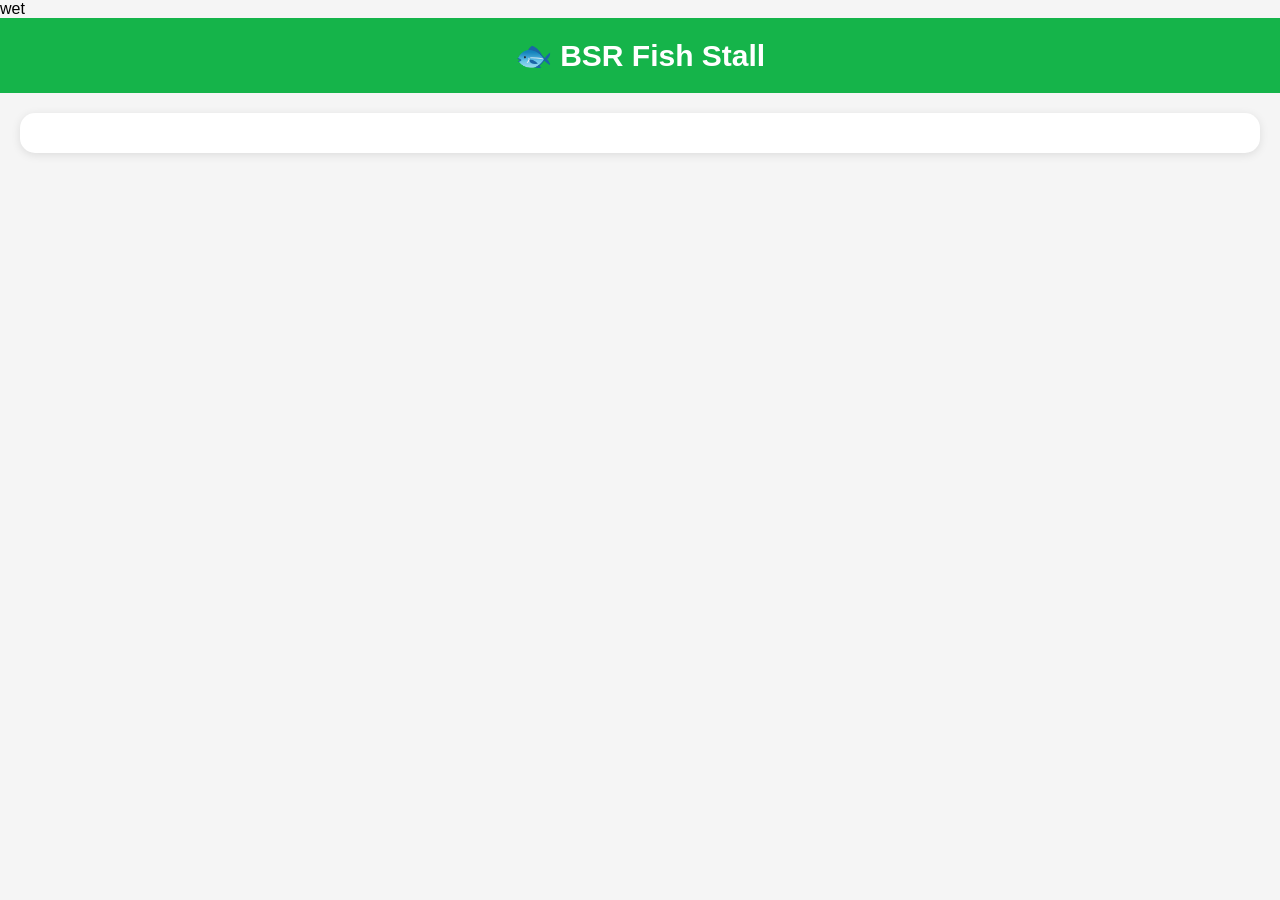
<file: Index.html>
<!DOCTYPE html>
<html lang="en">
<head>
<meta charset="UTF-8">wet
<meta name="viewport" content="width=device-width, initial-scale=1.0">
<title>BSR Fish Stall</title>

<style>
*{
margin:0;
padding:0;
box-sizing:border-box;
font-family:Arial,sans-serif;
}

body{
background:#f5f5f5;
}

header{
background:#15b44a;
color:#fff;
padding:20px;
text-align:center;
font-size:30px;
font-weight:bold;
}

.container{
padding:20px;
}

.card{
background:#fff;
padding:20px;
margin-bottom:20px;
border-radius:15px;
box-shadow:0 2px 10px rgba(0,0,0,.1);
}

.card img{
width:100%;
border-radius:12px;
}

.card h2{
margin-top:15px;
font-size:24px;
}

.price{
font-size:22px;
font-weight:bold;
color:#15b44a;
margin-top:10px;
}

button{
width:100%;
padding:15px;
border:none;
background:#15b44a;
color:white;
font-size:20px;
border-radius:10px;
margin-top:15px;
cursor:pointer;
}
</style>

</head>

<body>

<header>
🐟 BSR Fish Stall
</header>

<div class="container">

<div class="card">
<img src="https
</file>
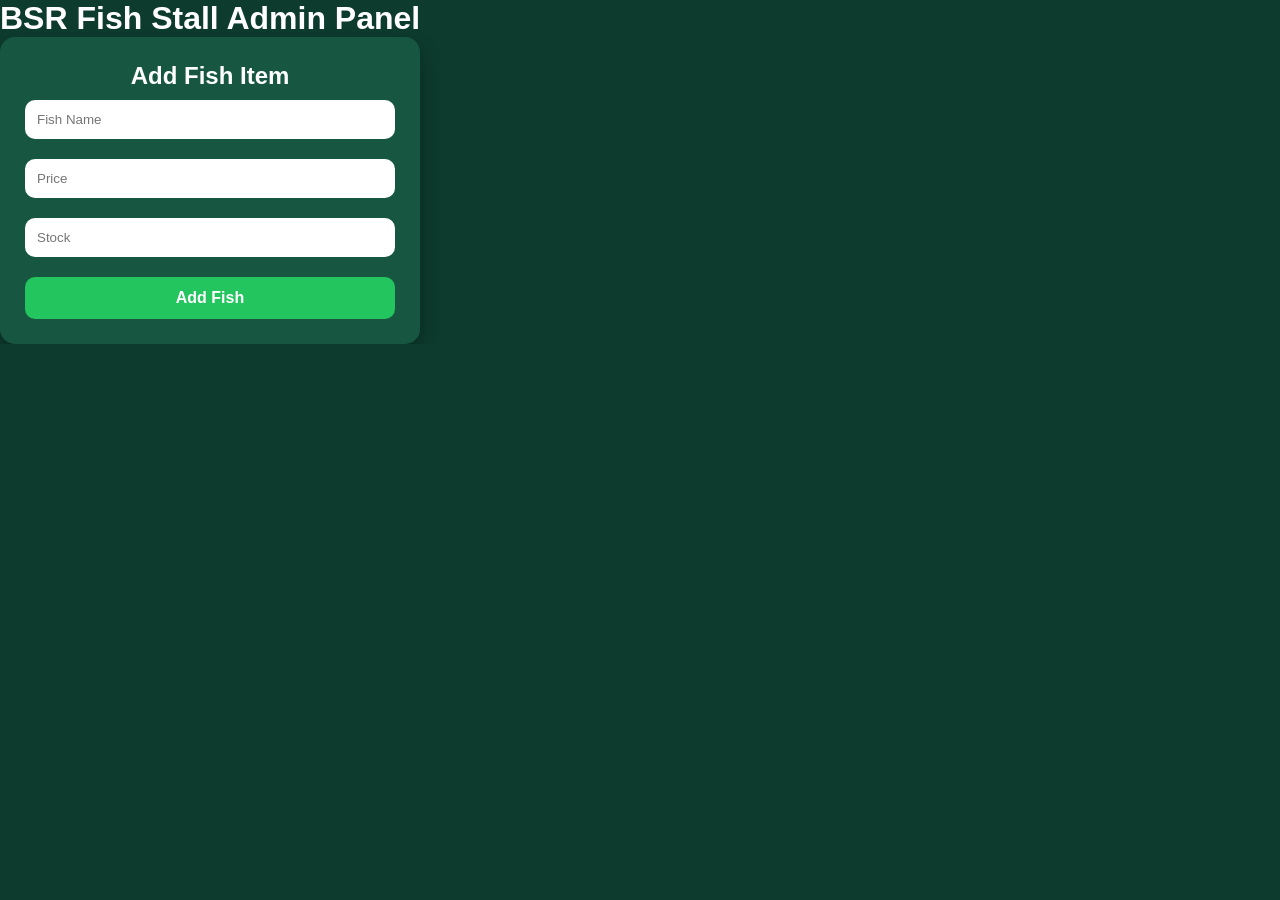
<file: Admin.html>
<!DOCTYPE html>
<html lang="en">
<head>
  <meta charset="UTF-8">
  <meta name="viewport" content="width=device-width, initial-scale=1.0">
  <title>BSR Fish Stall - Admin Panel</title>
  <link rel="stylesheet" href="style.css">
</head>
<body>

<h1>BSR Fish Stall Admin Panel</h1>

<div id="admin-panel">

  <h2>Add Fish Item</h2>

  <input type="text" id="fishName" placeholder="Fish Name">
  <input type="number" id="fishPrice" placeholder="Price">
  <input type="number" id="fishStock" placeholder="Stock">

  <button id="addFish">Add Fish</button>

</div>

<script src="script.js"></script>

</body>
</html>
</file>
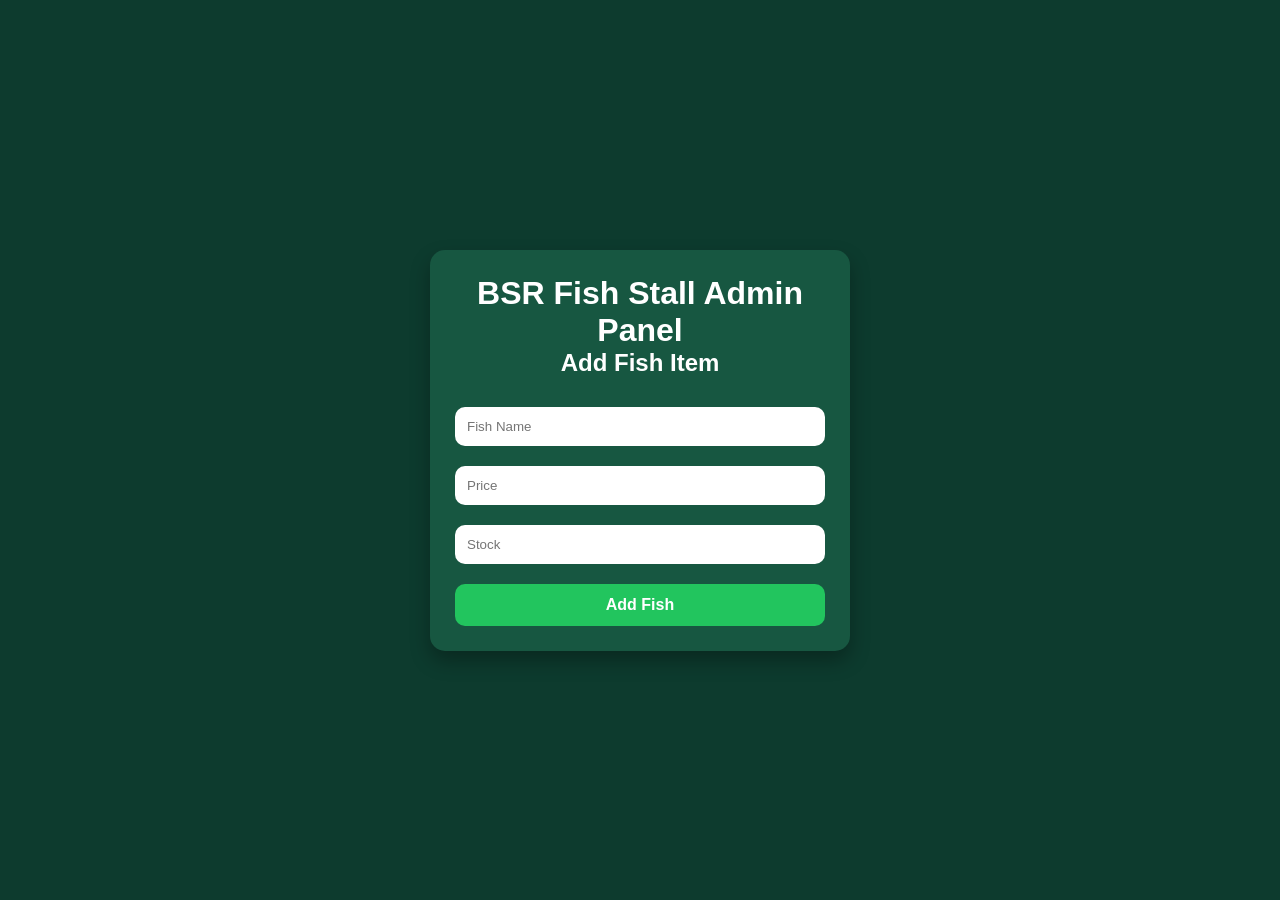
<file: admin.html>
<!DOCTYPE html>
<html lang="en">
<head>
  <meta charset="UTF-8">
  <meta name="viewport" content="width=device-width, initial-scale=1.0">
  <title>BSR Fish Stall - admin panel</title>
  <link rel="stylesheet" href="style.css">
</head>
<body>

<div class="admin-container">

    <div id="admin-panel" class="login-box">

        <h1>BSR Fish Stall Admin Panel</h1>

        <h2>Add Fish Item</h2>

        <input type="text" id="fishName" placeholder="Fish Name">
        <input type="number" id="fishPrice" placeholder="Price">
        <input type="number" id="fishStock" placeholder="Stock">

        <button id="addFish">Add Fish</button>

    </div>

</div>

<script src="script.js"></script>

</body>
</file>
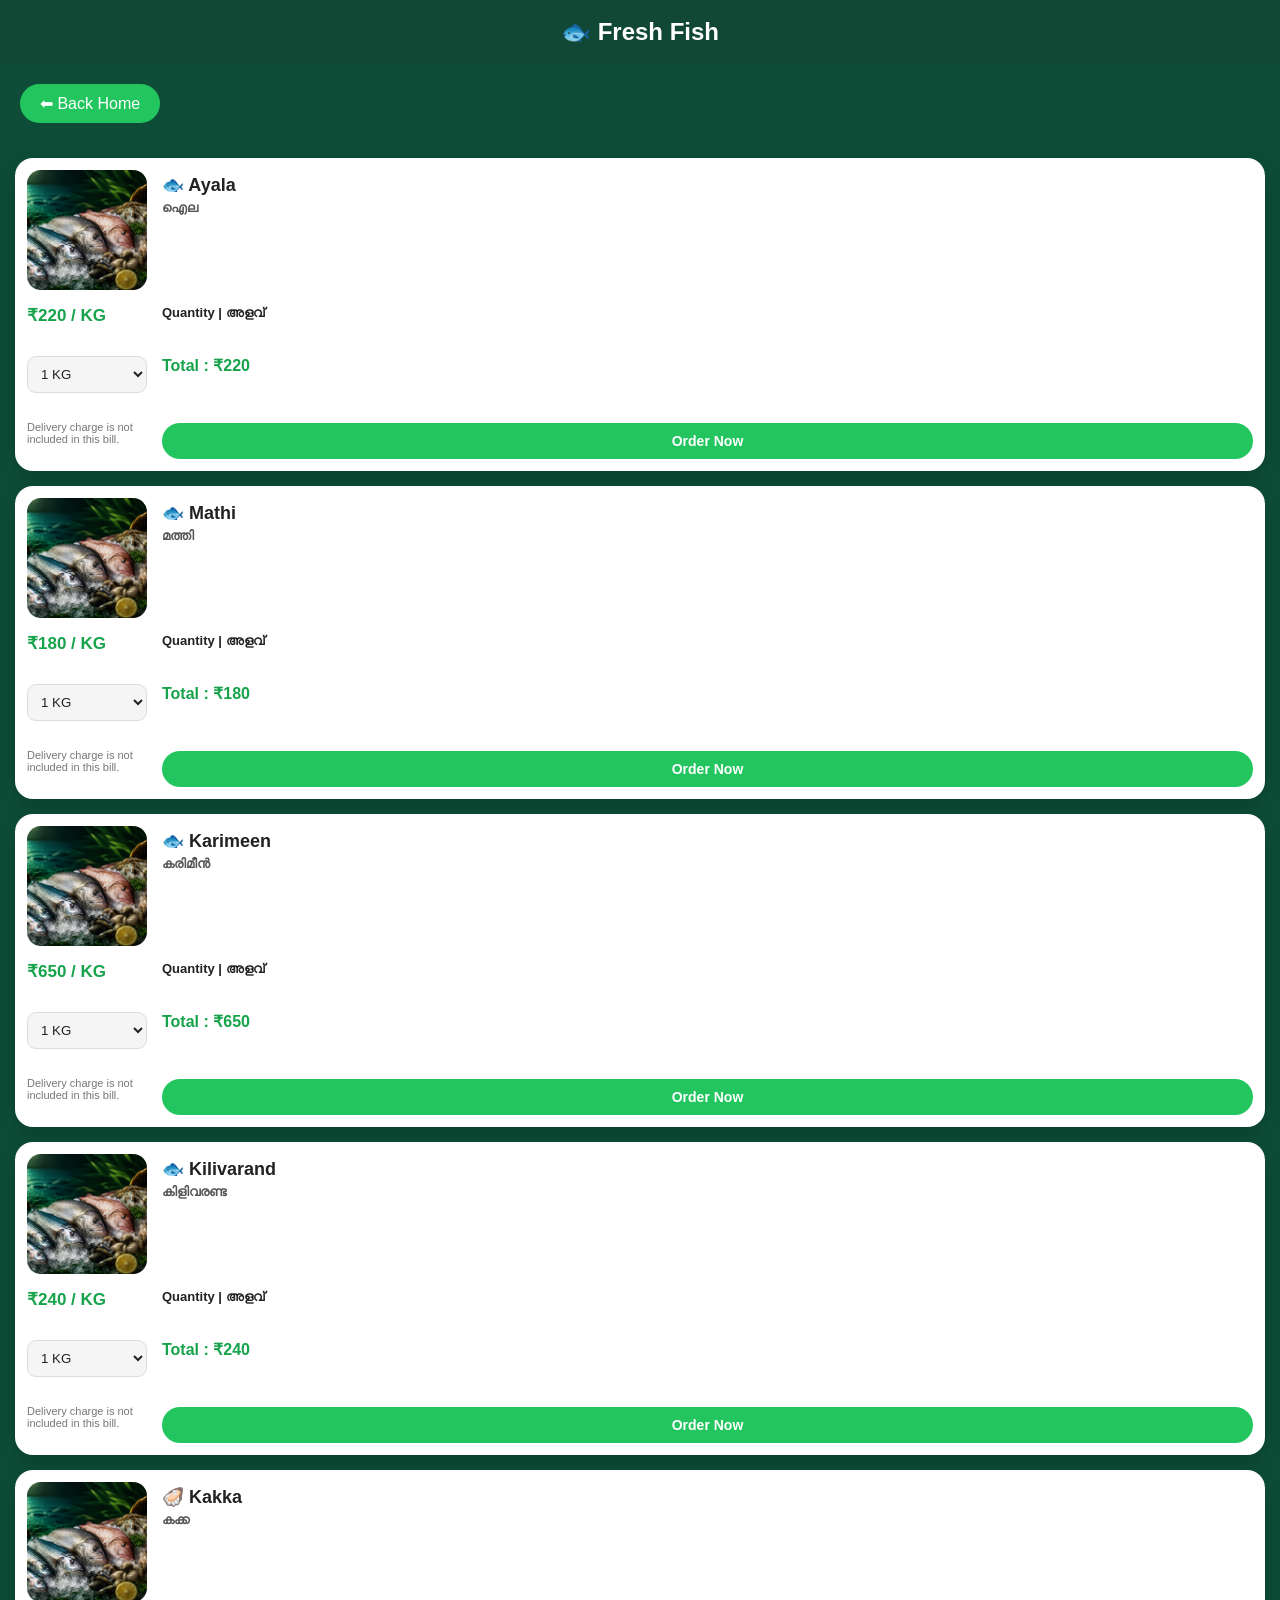
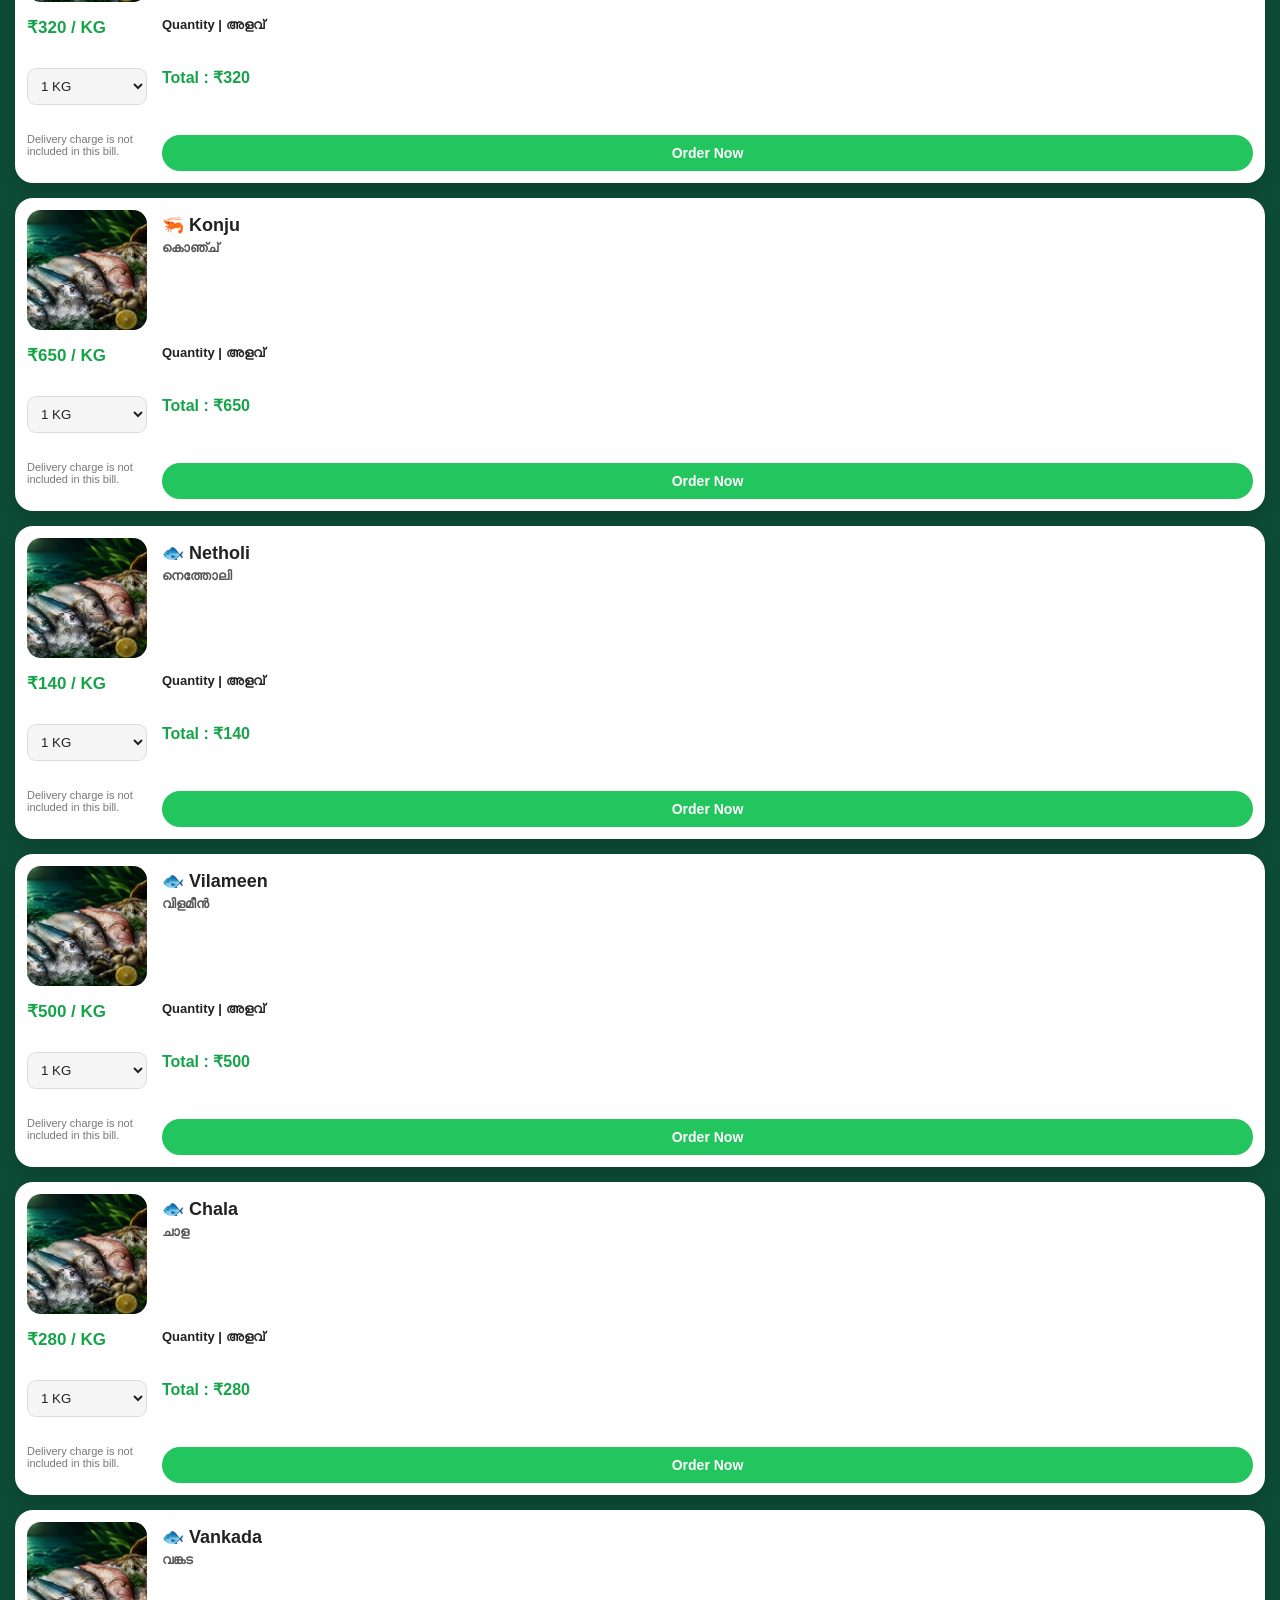
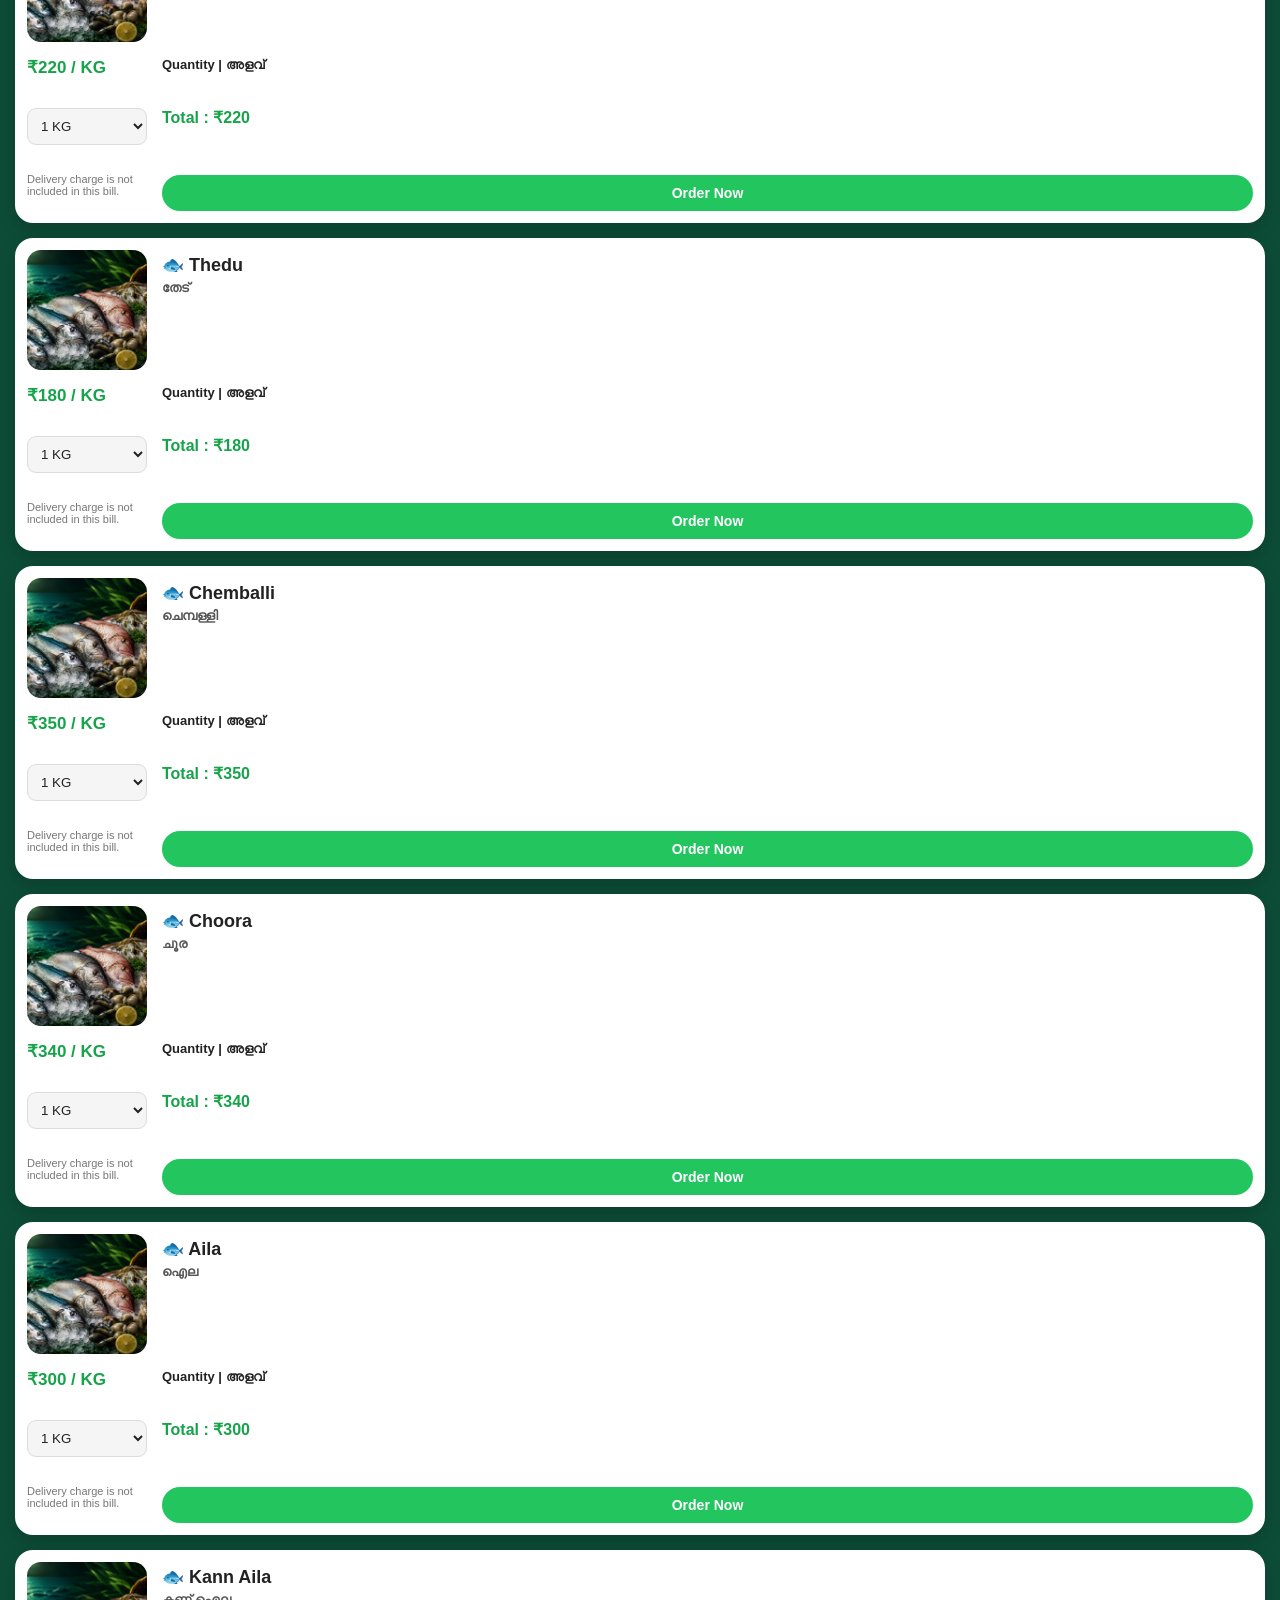
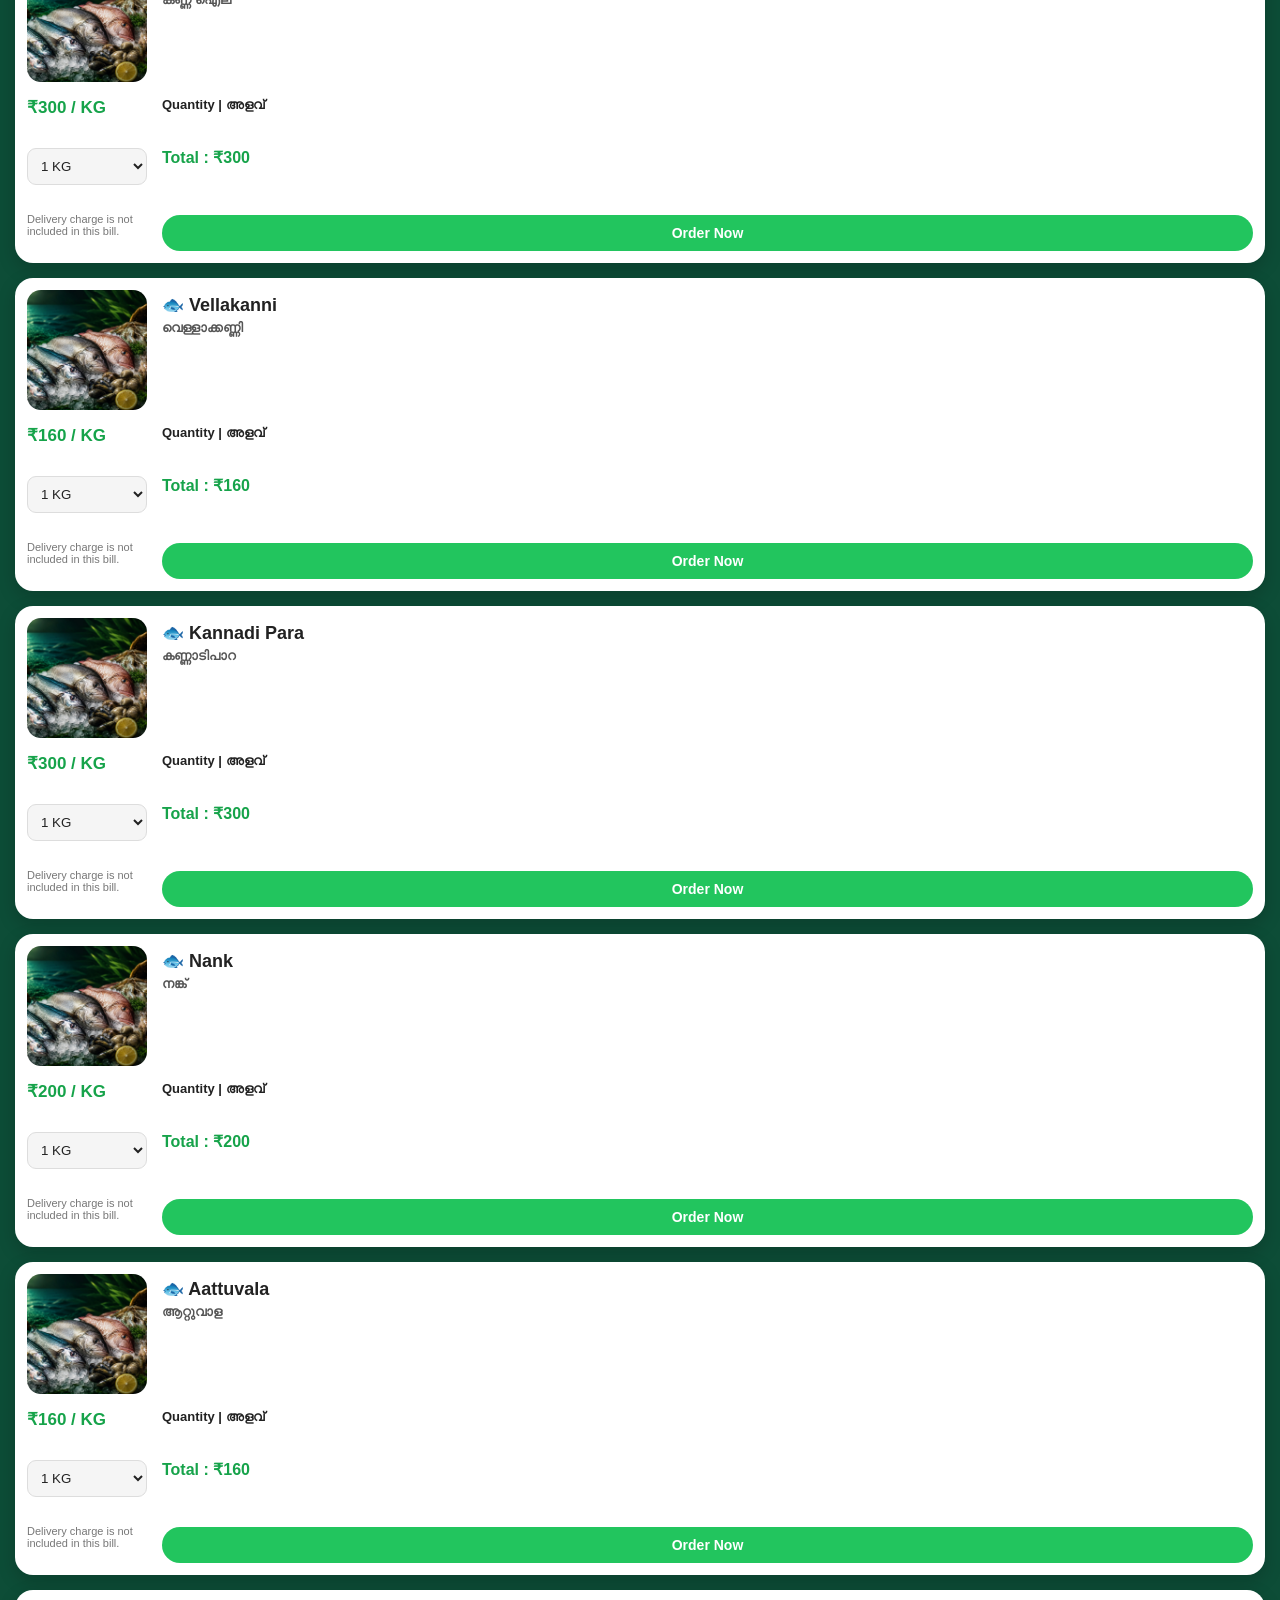
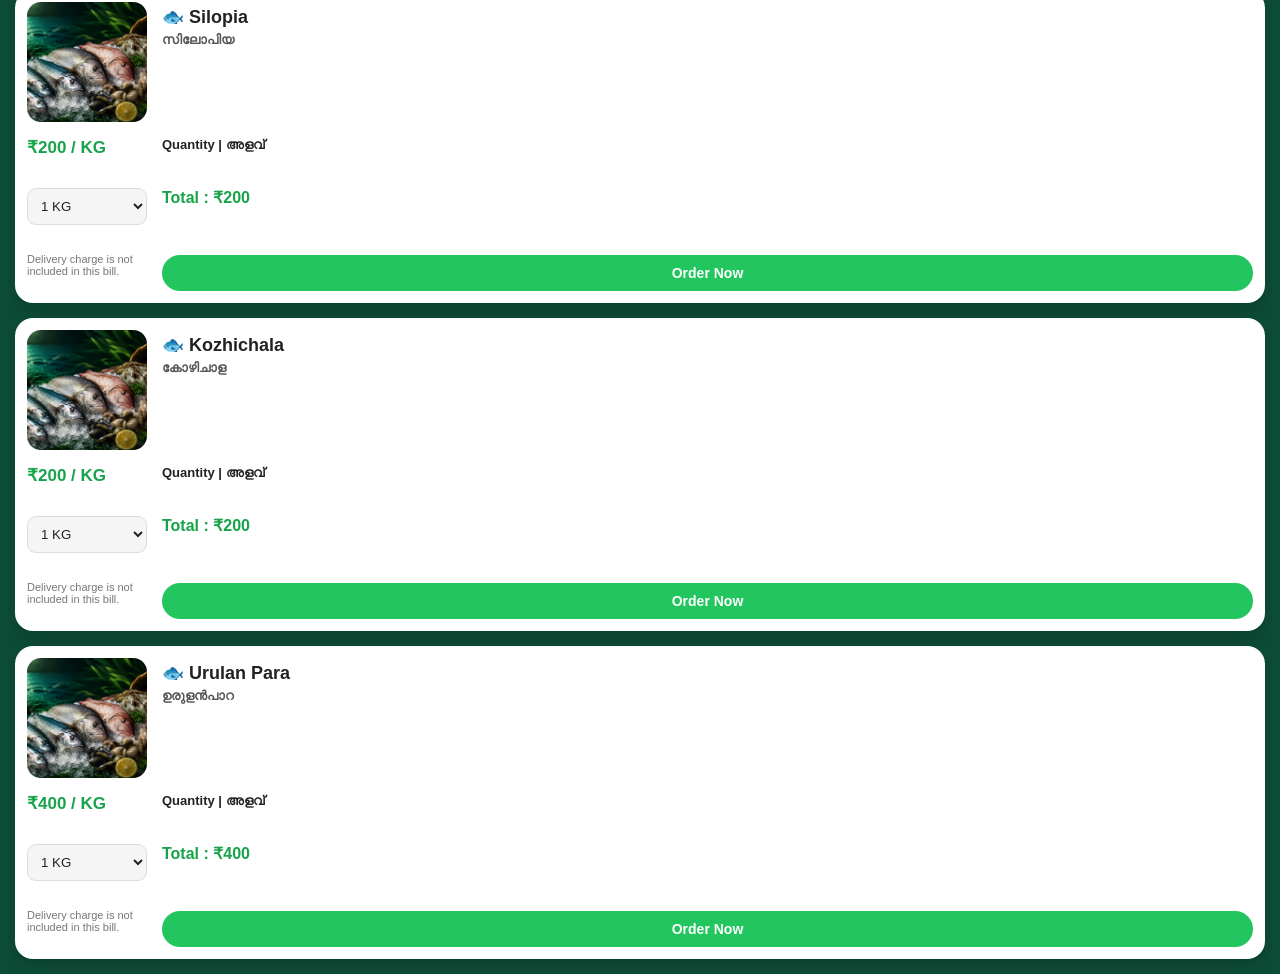
<file: fish.html>
<!DOCTYPE html>
<html lang="en">
<head>
<meta charset="UTF-8">
<meta name="viewport" content="width=device-width, initial-scale=1.0">
<title>Fresh Fish | BSR SUPER SHOPPE</title>

<style>
body{
    margin:0;
    font-family:Arial,sans-serif;
    background:#0d4d37;
    color:#fff;
}

header{
    background:#114735;
    padding:18px;
    text-align:center;
    font-size:24px;
    font-weight:bold;
    position:sticky;
    top:0;
}

.back{
    display:inline-block;
    margin:20px;
    padding:10px 20px;
    background:#22c55e;
    color:#fff;
    text-decoration:none;
    border-radius:30px;
}
/* FISH CARD - MOBILE STRUCTURE */

.grid{
    display:flex;
    flex-direction:column;
    gap:15px;
    padding:15px;
}

.card{
    display:grid;
    grid-template-columns:120px 1fr;
    gap:15px;
    align-items:start;

    background:#fff;
    color:#222;
    border-radius:18px;
    padding:12px;

    box-shadow:0 6px 18px rgba(0,0,0,.18);
}

.card img{
    width:120px;
    height:120px;
    object-fit:cover;
    border-radius:14px;
}

.card h3{
    margin:4px 0 8px;
    font-size:18px;
    color:#222;
}

.card h3 small{
    font-size:13px;
    color:#555;
}

.card .price{
    color:#16a34a;
    font-size:17px;
    font-weight:bold;
    margin-bottom:8px;
}

.card label{
    color:#222;
    font-size:13px;
}

.card select{
    width:100%;
    padding:9px;
    margin:7px 0;
    border:1px solid #ddd;
    border-radius:9px;
    background:#f5f5f5;
    color:#222;
}

.card .total{
    color:#16a34a;
    font-size:16px;
    font-weight:bold;
    margin:7px 0;
}

.card .note{
    color:#777;
    font-size:11px;
    margin:6px 0;
}

.card .order-btn{
    width:100%;
    padding:10px;
    margin:8px 0 0;
    background:#22c55e;
    color:#fff;
    border:none;
    border-radius:25px;
    font-size:14px;
    font-weight:bold;
    cursor:pointer;
}

.out-stock{
    display:none;
    width:100%;
    box-sizing:border-box;
    padding:10px;
    margin:8px 0 0;
    background:#ef4444;
    color:#fff;
    border:none;
    border-radius:25px;
    text-align:center;
    font-size:14px;
    font-weight:bold;
}

</style>
</head>

<body>

<header>🐟 Fresh Fish</header>

<a href="index.html" class="back">⬅ Back Home</a>

<div class="grid">
    <!-- Ayala -->
<div class="card">
<img src="hero.jpg" alt="Ayala">

<h3>🐟 Ayala<br><small>ഐല</small></h3>

<div class="price">₹220 / KG</div>

<label><b>Quantity | അളവ്</b></label>

<select onchange="updateTotal(this,220)">
<option value="0.25">250 g</option>
<option value="0.5">500 g</option>
<option value="0.75">750 g</option>
<option value="1" selected>1 KG</option>
<option value="1.5">1.5 KG</option>
<option value="2">2 KG</option>
<option value="3">3 KG</option>
<option value="5">5 KG</option>
</select>

<div class="total">Total : ₹<span>220</span></div>

<div class="note">Delivery charge is not included in this bill.</div>

<button class="order-btn" onclick="orderFish('Ayala',220,this)">
Order Now
</button>

<div class="out-stock">🔴 Out of Stock</div>
</div>

<!-- Mathi -->
<div class="card">
<img src="hero.jpg" alt="Mathi">

<h3>🐟 Mathi<br><small>മത്തി</small></h3>

<div class="price">₹180 / KG</div>

<label><b>Quantity | അളവ്</b></label>

<select onchange="updateTotal(this,180)">
<option value="0.25">250 g</option>
<option value="0.5">500 g</option>
<option value="0.75">750 g</option>
<option value="1" selected>1 KG</option>
<option value="1.5">1.5 KG</option>
<option value="2">2 KG</option>
<option value="3">3 KG</option>
<option value="5">5 KG</option>
</select>

<div class="total">Total : ₹<span>180</span></div>

<div class="note">Delivery charge is not included in this bill.</div>

<button class="order-btn" onclick="orderFish('Mathi',180,this)">
Order Now
</button>

<div class="out-stock">🔴 Out of Stock</div>
</div>

<!-- Karimeen -->
<div class="card">
<img src="hero.jpg" alt="Karimeen">

<h3>🐟 Karimeen<br><small>കരിമീൻ</small></h3>

<div class="price">₹650 / KG</div>

<label><b>Quantity | അളവ്</b></label>

<select onchange="updateTotal(this,650)">
<option value="0.25">250 g</option>
<option value="0.5">500 g</option>
<option value="0.75">750 g</option>
<option value="1" selected>1 KG</option>
<option value="1.5">1.5 KG</option>
<option value="2">2 KG</option>
</select>

<div class="total">Total : ₹<span>650</span></div>

<div class="note">Delivery charge is not included in this bill.</div>

<button class="order-btn" onclick="orderFish('Karimeen',650,this)">
Order Now
</button>

<div class="out-stock">🔴 Out of Stock</div>
</div>

<!-- Kilivarand -->
<div class="card">
<img src="hero.jpg" alt="Kilivarand">

<h3>🐟 Kilivarand<br><small>കിളിവരണ്ട</small></h3>

<div class="price">₹240 / KG</div>

<label><b>Quantity | അളവ്</b></label>

<select onchange="updateTotal(this,240)">
<option value="0.25">250 g</option>
<option value="0.5">500 g</option>
<option value="1" selected>1 KG</option>
<option value="2">2 KG</option>
</select>

<div class="total">Total : ₹<span>240</span></div>

<div class="note">Delivery charge is not included in this bill.</div>

<button class="order-btn" onclick="orderFish('Kilivarand',240,this)">
Order Now
</button>

<div class="out-stock">🔴 Out of Stock</div>
</div>

<!-- Kakka -->
<div class="card">
<img src="hero.jpg" alt="Kakka">

<h3>🦪 Kakka<br><small>കക്ക</small></h3>

<div class="price">₹320 / KG</div>

<label><b>Quantity | അളവ്</b></label>

<select onchange="updateTotal(this,320)">
<option value="0.25">250 g</option>
<option value="0.5">500 g</option>
<option value="1" selected>1 KG</option>
<option value="2">2 KG</option>
</select>

<div class="total">Total : ₹<span>320</span></div>

<div class="note">Delivery charge is not included in this bill.</div>

<button class="order-btn" onclick="orderFish('Kakka',320,this)">
Order Now
</button>

<div class="out-stock">🔴 Out of Stock</div>
</div>

<!-- Konju -->
<div class="card">
<img src="hero.jpg" alt="Konju">

<h3>🦐 Konju<br><small>കൊഞ്ച്</small></h3>

<div class="price">₹650 / KG</div>

<label><b>Quantity | അളവ്</b></label>

<select onchange="updateTotal(this,650)">
<option value="0.25">250 g</option>
<option value="0.5">500 g</option>
<option value="1" selected>1 KG</option>
<option value="2">2 KG</option>
</select>

<div class="total">Total : ₹<span>650</span></div>

<div class="note">Delivery charge is not included in this bill.</div>

<button class="order-btn" onclick="orderFish('Konju',650,this)">
Order Now
</button>

<div class="out-stock">🔴 Out of Stock</div>
</div>
<!-- Netholi -->
<div class="card">
<img src="hero.jpg" alt="Netholi">

<h3>🐟 Netholi<br><small>നെത്തോലി</small></h3>

<div class="price">₹140 / KG</div>

<label><b>Quantity | അളവ്</b></label>

<select onchange="updateTotal(this,140)">
<option value="0.25">250 g</option>
<option value="0.5">500 g</option>
<option value="0.75">750 g</option>
<option value="1" selected>1 KG</option>
<option value="1.5">1.5 KG</option>
<option value="2">2 KG</option>
</select>

<div class="total">Total : ₹<span>140</span></div>

<div class="note">Delivery charge is not included in this bill.</div>

<button class="order-btn" onclick="orderFish('Netholi',140,this)">Order Now</button>

<div class="out-stock">🔴 Out of Stock</div>
</div>

<!-- Vilameen -->
<div class="card">
<img src="hero.jpg" alt="Vilameen">

<h3>🐟 Vilameen<br><small>വിളമീൻ</small></h3>

<div class="price">₹500 / KG</div>

<label><b>Quantity | അളവ്</b></label>

<select onchange="updateTotal(this,500)">
<option value="0.25">250 g</option>
<option value="0.5">500 g</option>
<option value="1" selected>1 KG</option>
<option value="2">2 KG</option>
</select>

<div class="total">Total : ₹<span>500</span></div>

<div class="note">Delivery charge is not included in this bill.</div>

<button class="order-btn" onclick="orderFish('Vilameen',500,this)">Order Now</button>

<div class="out-stock">🔴 Out of Stock</div>
</div>

<!-- Chala -->
<div class="card">
<img src="hero.jpg" alt="Chala">

<h3>🐟 Chala<br><small>ചാള</small></h3>

<div class="price">₹280 / KG</div>

<label><b>Quantity | അളവ്</b></label>

<select onchange="updateTotal(this,280)">
<option value="0.25">250 g</option>
<option value="0.5">500 g</option>
<option value="0.75">750 g</option>
<option value="1" selected>1 KG</option>
<option value="1.5">1.5 KG</option>
<option value="2">2 KG</option>
</select>

<div class="total">Total : ₹<span>280</span></div>

<div class="note">Delivery charge is not included in this bill.</div>

<button class="order-btn" onclick="orderFish('Chala',280,this)">Order Now</button>

<div class="out-stock">🔴 Out of Stock</div>
</div>

<!-- Vankada -->
<div class="card">
<img src="hero.jpg" alt="Vankada">

<h3>🐟 Vankada<br><small>വങ്കട</small></h3>

<div class="price">₹220 / KG</div>

<label><b>Quantity | അളവ്</b></label>

<select onchange="updateTotal(this,220)">
<option value="0.25">250 g</option>
<option value="0.5">500 g</option>
<option value="1" selected>1 KG</option>
<option value="2">2 KG</option>
</select>

<div class="total">Total : ₹<span>220</span></div>

<div class="note">Delivery charge is not included in this bill.</div>

<button class="order-btn" onclick="orderFish('Vankada',220,this)">Order Now</button>

<div class="out-stock">🔴 Out of Stock</div>
</div>

<!-- Thedu -->
<div class="card">
<img src="hero.jpg" alt="Thedu">

<h3>🐟 Thedu<br><small>തേട്</small></h3>

<div class="price">₹180 / KG</div>

<label><b>Quantity | അളവ്</b></label>

<select onchange="updateTotal(this,180)">
<option value="0.25">250 g</option>
<option value="0.5">500 g</option>
<option value="1" selected>1 KG</option>
<option value="2">2 KG</option>
</select>

<div class="total">Total : ₹<span>180</span></div>

<div class="note">Delivery charge is not included in this bill.</div>

<button class="order-btn" onclick="orderFish('Thedu',180,this)">Order Now</button>

<div class="out-stock">🔴 Out of Stock</div>
</div>

<!-- Chemballi -->
<div class="card">
<img src="hero.jpg" alt="Chemballi">

<h3>🐟 Chemballi<br><small>ചെമ്പള്ളി</small></h3>

<div class="price">₹350 / KG</div>

<label><b>Quantity | അളവ്</b></label>

<select onchange="updateTotal(this,350)">
<option value="0.25">250 g</option>
<option value="0.5">500 g</option>
<option value="1" selected>1 KG</option>
<option value="2">2 KG</option>
</select>

<div class="total">Total : ₹<span>350</span></div>

<div class="note">Delivery charge is not included in this bill.</div>

<button class="order-btn" onclick="orderFish('Chemballi',350,this)">Order Now</button>

<div class="out-stock">🔴 Out of Stock</div>
</div>

<!-- Choora -->
<div class="card">
<img src="hero.jpg" alt="Choora">

<h3>🐟 Choora<br><small>ചൂര</small></h3>

<div class="price">₹340 / KG</div>

<label><b>Quantity | അളവ്</b></label>

<select onchange="updateTotal(this,340)">
<option value="0.25">250 g</option>
<option value="0.5">500 g</option>
<option value="0.75">750 g</option>
<option value="1" selected>1 KG</option>
<option value="2">2 KG</option>
</select>

<div class="total">Total : ₹<span>340</span></div>

<div class="note">Delivery charge is not included in this bill.</div>

<button class="order-btn" onclick="orderFish('Choora',340,this)">Order Now</button>

<div class="out-stock">🔴 Out of Stock</div>
</div>
    <!-- Aila -->
<div class="card">
<img src="hero.jpg" alt="Aila">

<h3>🐟 Aila<br><small>ഐല</small></h3>

<div class="price">₹300 / KG</div>

<label><b>Quantity | അളവ്</b></label>

<select onchange="updateTotal(this,300)">
<option value="0.25">250 g</option>
<option value="0.5">500 g</option>
<option value="0.75">750 g</option>
<option value="1" selected>1 KG</option>
<option value="2">2 KG</option>
</select>

<div class="total">Total : ₹<span>300</span></div>

<div class="note">Delivery charge is not included in this bill.</div>

<button class="order-btn" onclick="orderFish('Aila',300,this)">
Order Now
</button>

<div class="out-stock">🔴 Out of Stock</div>
</div>

<!-- Kann Aila -->
<div class="card">
<img src="hero.jpg" alt="Kann Aila">

<h3>🐟 Kann Aila<br><small>കണ്ണ് ഐല</small></h3>

<div class="price">₹300 / KG</div>

<label><b>Quantity | അളവ്</b></label>

<select onchange="updateTotal(this,300)">
<option value="0.25">250 g</option>
<option value="0.5">500 g</option>
<option value="1" selected>1 KG</option>
<option value="2">2 KG</option>
</select>

<div class="total">Total : ₹<span>300</span></div>

<div class="note">Delivery charge is not included in this bill.</div>

<button class="order-btn" onclick="orderFish('Kann Aila',300,this)">
Order Now
</button>

<div class="out-stock">🔴 Out of Stock</div>
</div>

<!-- Vellakanni -->
<div class="card">
<img src="hero.jpg" alt="Vellakanni">

<h3>🐟 Vellakanni<br><small>വെള്ളാക്കണ്ണി</small></h3>

<div class="price">₹160 / KG</div>

<label><b>Quantity | അളവ്</b></label>

<select onchange="updateTotal(this,160)">
<option value="0.25">250 g</option>
<option value="0.5">500 g</option>
<option value="1" selected>1 KG</option>
<option value="2">2 KG</option>
</select>

<div class="total">Total : ₹<span>160</span></div>

<div class="note">Delivery charge is not included in this bill.</div>

<button class="order-btn" onclick="orderFish('Vellakanni',160,this)">
Order Now
</button>

<div class="out-stock">🔴 Out of Stock</div>
</div>

<!-- Kannadi Para -->
<div class="card">
<img src="hero.jpg" alt="Kannadi Para">

<h3>🐟 Kannadi Para<br><small>കണ്ണാടിപാറ</small></h3>

<div class="price">₹300 / KG</div>

<label><b>Quantity | അളവ്</b></label>

<select onchange="updateTotal(this,300)">
<option value="0.25">250 g</option>
<option value="0.5">500 g</option>
<option value="1" selected>1 KG</option>
<option value="2">2 KG</option>
</select>

<div class="total">Total : ₹<span>300</span></div>

<div class="note">Delivery charge is not included in this bill.</div>

<button class="order-btn" onclick="orderFish('Kannadi Para',300,this)">
Order Now
</button>

<div class="out-stock">🔴 Out of Stock</div>
</div>

<!-- Nank -->
<div class="card">
<img src="hero.jpg" alt="Nank">

<h3>🐟 Nank<br><small>നങ്ക്</small></h3>

<div class="price">₹200 / KG</div>

<label><b>Quantity | അളവ്</b></label>

<select onchange="updateTotal(this,200)">
<option value="0.25">250 g</option>
<option value="0.5">500 g</option>
<option value="1" selected>1 KG</option>
<option value="2">2 KG</option>
</select>

<div class="total">Total : ₹<span>200</span></div>

<div class="note">Delivery charge is not included in this bill.</div>

<button class="order-btn" onclick="orderFish('Nank',200,this)">
Order Now
</button>

<div class="out-stock">🔴 Out of Stock</div>
</div>
    <!-- Aattuvala -->
<div class="card">
<img src="hero.jpg" alt="Aattuvala">

<h3>🐟 Aattuvala<br><small>ആറ്റുവാള</small></h3>

<div class="price">₹160 / KG</div>

<label><b>Quantity | അളവ്</b></label>

<select onchange="updateTotal(this,160)">
<option value="0.25">250 g</option>
<option value="0.5">500 g</option>
<option value="1" selected>1 KG</option>
<option value="2">2 KG</option>
</select>

<div class="total">Total : ₹<span>160</span></div>

<div class="note">Delivery charge is not included in this bill.</div>

<button class="order-btn" onclick="orderFish('Aattuvala',160,this)">
Order Now
</button>

<div class="out-stock">🔴 Out of Stock</div>
</div>

<!-- Silopia -->
<div class="card">
<img src="hero.jpg" alt="Silopia">

<h3>🐟 Silopia<br><small>സിലോപിയ</small></h3>

<div class="price">₹200 / KG</div>

<label><b>Quantity | അളവ്</b></label>

<select onchange="updateTotal(this,200)">
<option value="0.25">250 g</option>
<option value="0.5">500 g</option>
<option value="1" selected>1 KG</option>
<option value="2">2 KG</option>
</select>

<div class="total">Total : ₹<span>200</span></div>

<div class="note">Delivery charge is not included in this bill.</div>

<button class="order-btn" onclick="orderFish('Silopia',200,this)">
Order Now
</button>

<div class="out-stock">🔴 Out of Stock</div>
</div>

<!-- Kozhichala -->
<div class="card">
<img src="hero.jpg" alt="Kozhichala">

<h3>🐟 Kozhichala<br><small>കോഴിചാള</small></h3>

<div class="price">₹200 / KG</div>

<label><b>Quantity | അളവ്</b></label>

<select onchange="updateTotal(this,200)">
<option value="0.25">250 g</option>
<option value="0.5">500 g</option>
<option value="1" selected>1 KG</option>
<option value="2">2 KG</option>
</select>

<div class="total">Total : ₹<span>200</span></div>

<div class="note">Delivery charge is not included in this bill.</div>

<button class="order-btn" onclick="orderFish('Kozhichala',200,this)">
Order Now
</button>

<div class="out-stock">🔴 Out of Stock</div>
</div>

<!-- Urulan Para -->
<div class="card">
<img src="hero.jpg" alt="Urulan Para">

<h3>🐟 Urulan Para<br><small>ഉരുളൻപാറ</small></h3>

<div class="price">₹400 / KG</div>

<label><b>Quantity | അളവ്</b></label>

<select onchange="updateTotal(this,400)">
<option value="0.25">250 g</option>
<option value="0.5">500 g</option>
<option value="0.75">750 g</option>
<option value="1" selected>1 KG</option>
<option value="1.5">1.5 KG</option>
<option value="2">2 KG</option>
</select>

<div class="total">Total : ₹<span>400</span></div>

<div class="note">Delivery charge is not included in this bill.</div>

<button class="order-btn" onclick="orderFish('Urulan Para',400,this)">
Order Now
</button>

<div class="out-stock">🔴 Out of Stock</div>
</div>

</div> <!-- grid -->

<script>
function updateTotal(select, price){
    const qty = parseFloat(select.value);
    const total = qty * price;
    select.parentElement.querySelector(".total span").innerText = total.toFixed(0);
}

function orderFish(name, price, btn){
    const card = btn.parentElement;
    const qty = card.querySelector("select").value;
    const total = card.querySelector(".total span").innerText;

    const message =
`Hello BSR SUPER SHOPPE,

Fish : ${name}
Quantity : ${qty} KG
Total : ₹${total}

Please confirm my order.`;

    window.open(
      "https://wa.me/918891416068?text=" +
      encodeURIComponent(message),
      "_blank"
    );
}
</script>

</body>
</html>
</file>
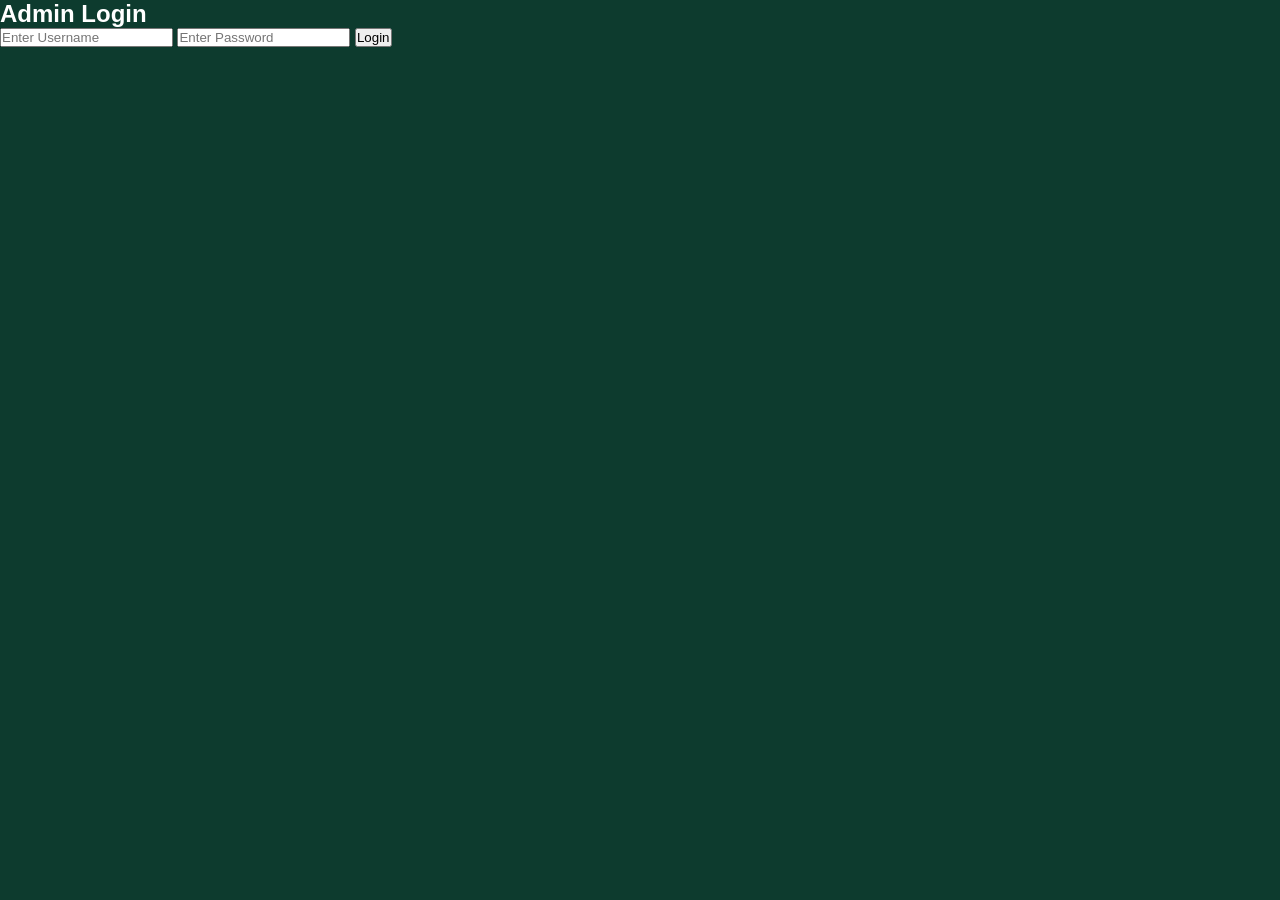
<file: login.html>
<!DOCTYPE html>
<html lang="en">
<head>
  <meta charset="UTF-8">
  <meta name="viewport" content="width=device-width, initial-scale=1.0">
  <title>BSR Fish Stall - Admin Login</title>
  <link rel="stylesheet" href="style.css">
</head>

<body>

<div class="login-container">

    <h2>Admin Login</h2>

    <input type="text" id="username" placeholder="Enter Username">

    <input type="password" id="password" placeholder="Enter Password">

    <button onclick="window.location.href='admin.html'">Login</button>
</div>

<script src="script.js"></script>

</body>
</html>
</file>
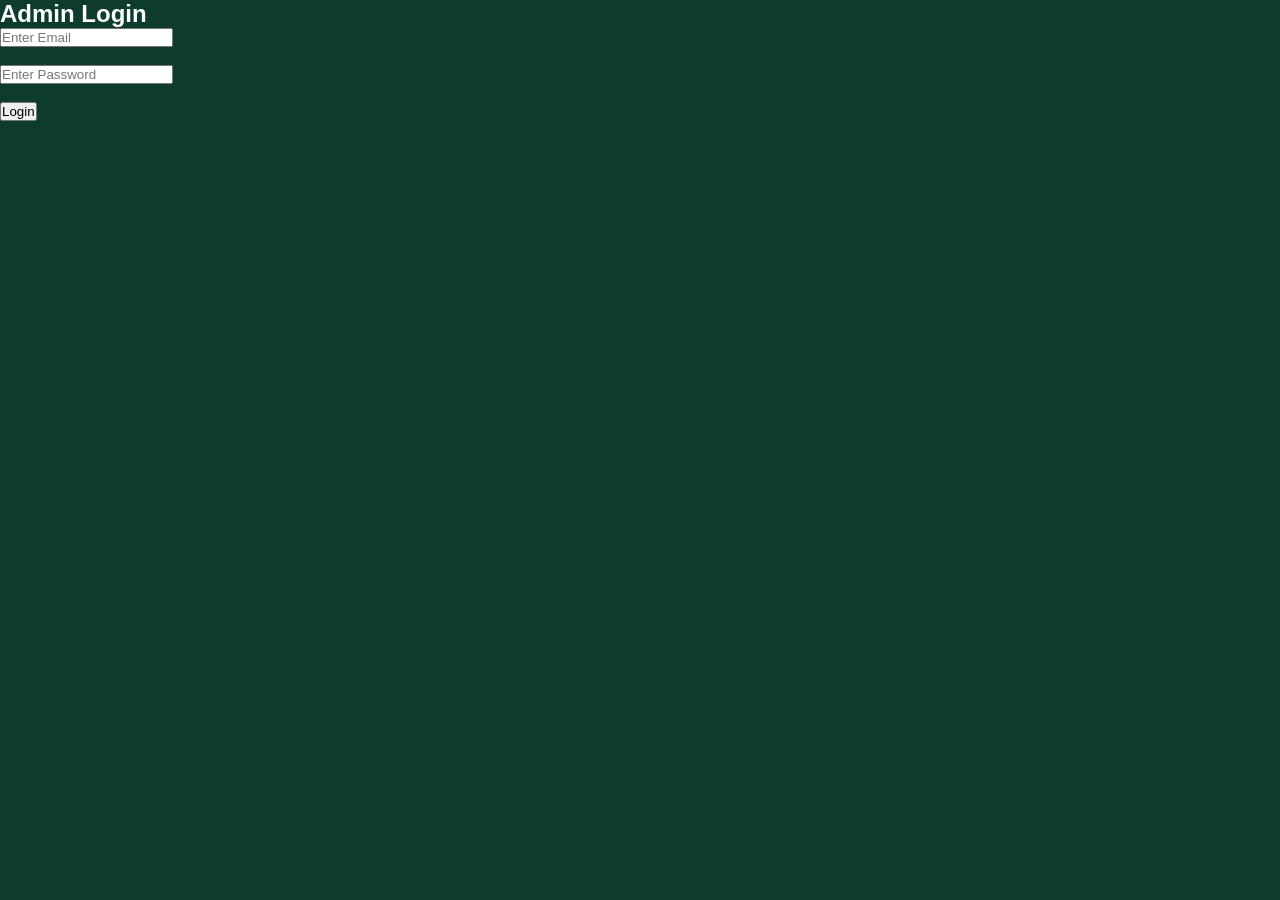
<file: Login.html>
<!DOCTYPE html>
<html lang="en">
<head>
  <meta charset="UTF-8">
  <meta name="viewport" content="width=device-width, initial-scale=1.0">
  <title>BSR Fish Stall - Admin Login</title>
  <link rel="stylesheet" href="style.css">
</head>
<body>

<div class="login-container">
  <h2>Admin Login</h2>

  <input type="email" id="email" placeholder="Enter Email">
  <br><br>

  <input type="password" id="password" placeholder="Enter Password">
  <br><br>

  <button id="loginBtn">Login</button>

  <p id="message"></p>
</div>

<script type="module" src="script.js"></script>

</body>
</html>
</file>
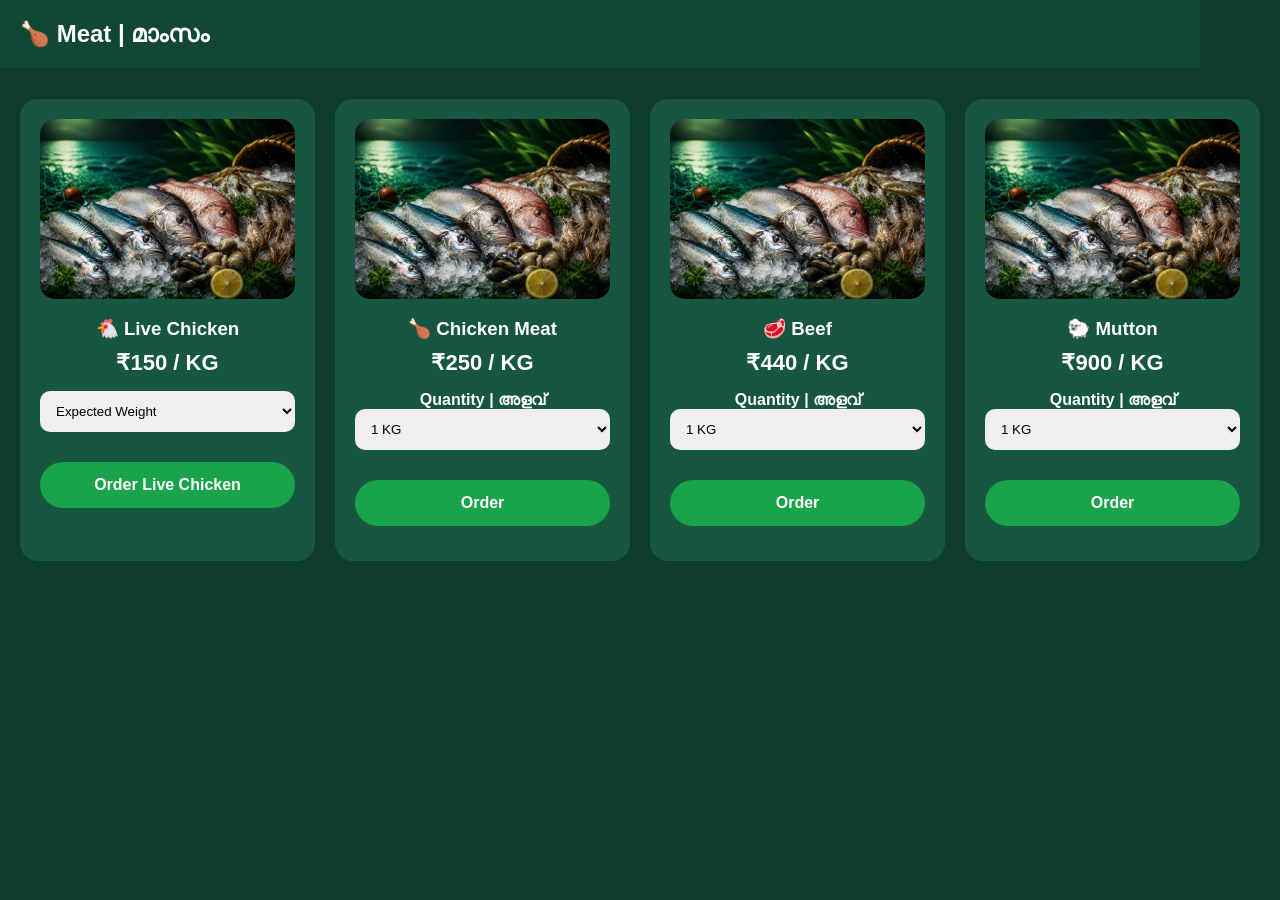
<file: meat.html>
<!DOCTYPE html>
<html lang="en">
<head>
<meta charset="UTF-8">
<meta name="viewport" content="width=device-width, initial-scale=1.0">
<title>Meat | BSR SUPER SHOPPE</title>

<link rel="stylesheet" href="style.css">

<style>
body{
    margin:0;
    background:#0d3b2e;
    color:#fff;
    font-family:Poppins,sans-serif;
}

.header{
    background:#114735;
    padding:20px;
    text-align:center;
}
.back-btn{
    display:block;
    width:fit-content;
    margin:20px auto;
    padding:10px 20px;
    background:#19a34a;
    color:#fff;
    text-decoration:none;
    border-radius:30px;
    font-weight:bold;
}

.products{
    display:grid;
    grid-template-columns:repeat(auto-fit,minmax(250px,1fr));
    gap:20px;
    padding:20px;
}

.card{
    background:#175741;
    border-radius:18px;
    padding:20px;
    text-align:center;
}

.card img{
    width:100%;
    height:180px;
    object-fit:cover;
    border-radius:15px;
}

.card h3{
    margin:15px 0 10px;
}

.price{
    font-size:22px;
    font-weight:bold;
    margin-bottom:15px;
}

select{
    width:100%;
    padding:12px;
    border:none;
    border-radius:10px;
    margin-bottom:15px;
}

.order-btn{
    width:100%;
    padding:14px;
    border:none;
    border-radius:30px;
    background:#19a34a;
    color:#fff;
    font-size:16px;
    font-weight:bold;
    cursor:pointer;
}
</style>

</head>

<body>

<div class="header">
    <h2>🍗 Meat | മാംസം</h2>
</div>

<a href="index.html" class="back-btn">⬅ Back Home | ഹോം</a>

<div class="products">
<!-- Live Chicken -->

<div class="card">

<img src="hero.jpg">

<h3>🐔 Live Chicken</h3>

<div class="price">₹150 / KG</div>

<select id="weight">
<option>Expected Weight</option>
<option>1 KG</option>
<option>1.5 KG</option>
<option>2 KG</option>
<option>2.5 KG</option>
<option>3 KG</option>
<option>3.5 KG</option>
<option>4 KG</option>
</select>

<button class="order-btn"
onclick="liveChickenOrder()">
Order Live Chicken
</button>

</div>

<!-- Chicken Meat -->

<div class="card">

<img src="hero.jpg">

<h3>🍗 Chicken Meat</h3>

<div class="price">₹250 / KG</div>
<label><b>Quantity | അളവ്</b></label>

<select id="qtychicken">
    <option>250 g</option>
    <option>500 g</option>
    <option>750 g</option>
    <option selected>1 KG</option>
    <option>1.5 KG</option>
    <option>2 KG</option>
    <option>3 KG</option>
    <option>5 KG</option>
</select>
<button class="order-btn"
onclick="window.open('https://wa.me/918891416068?text=I want Chicken Meat')">
Order
</button>

</div>

<!-- Beef -->

<div class="card">

<img src="hero.jpg">

<h3>🥩 Beef</h3>

<div class="price">₹440 / KG</div>
<label><b>Quantity | അളവ്</b></label>

<select id="qtybeef">
    <option>250 g</option>
    <option>500 g</option>
    <option>750 g</option>
    <option selected>1 KG</option>
    <option>1.5 KG</option>
    <option>2 KG</option>
    <option>3 KG</option>
    <option>5 KG</option>
</select>
<button class="order-btn"
onclick="window.open('https://wa.me/918891416068?text=I want Beef')">
Order
</button>

</div>

<!-- Mutton -->

<div class="card">

<img src="hero.jpg">

<h3>🐑 Mutton</h3>

<div class="price">₹900 / KG</div>
<label><b>Quantity | അളവ്</b></label>

<select id="qtymutton">
    <option>250 g</option>
    <option>500 g</option>
    <option>750 g</option>
    <option selected>1 KG</option>
    <option>1.5 KG</option>
    <option>2 KG</option>
    <option>3 KG</option>
    <option>5 KG</option>
</select>
<button class="order-btn"
onclick="window.open('https://wa.me/918891416068?text=I want Mutton')">
Order
</button>

</div>

</div>

<script>

function liveChickenOrder(){

const weight=document.getElementById("weight").value;

window.open(
"https://wa.me/918891416068?text=I want Live Chicken. Expected Weight : "+weight
);

}

</script>

</body>
</html>
</file>
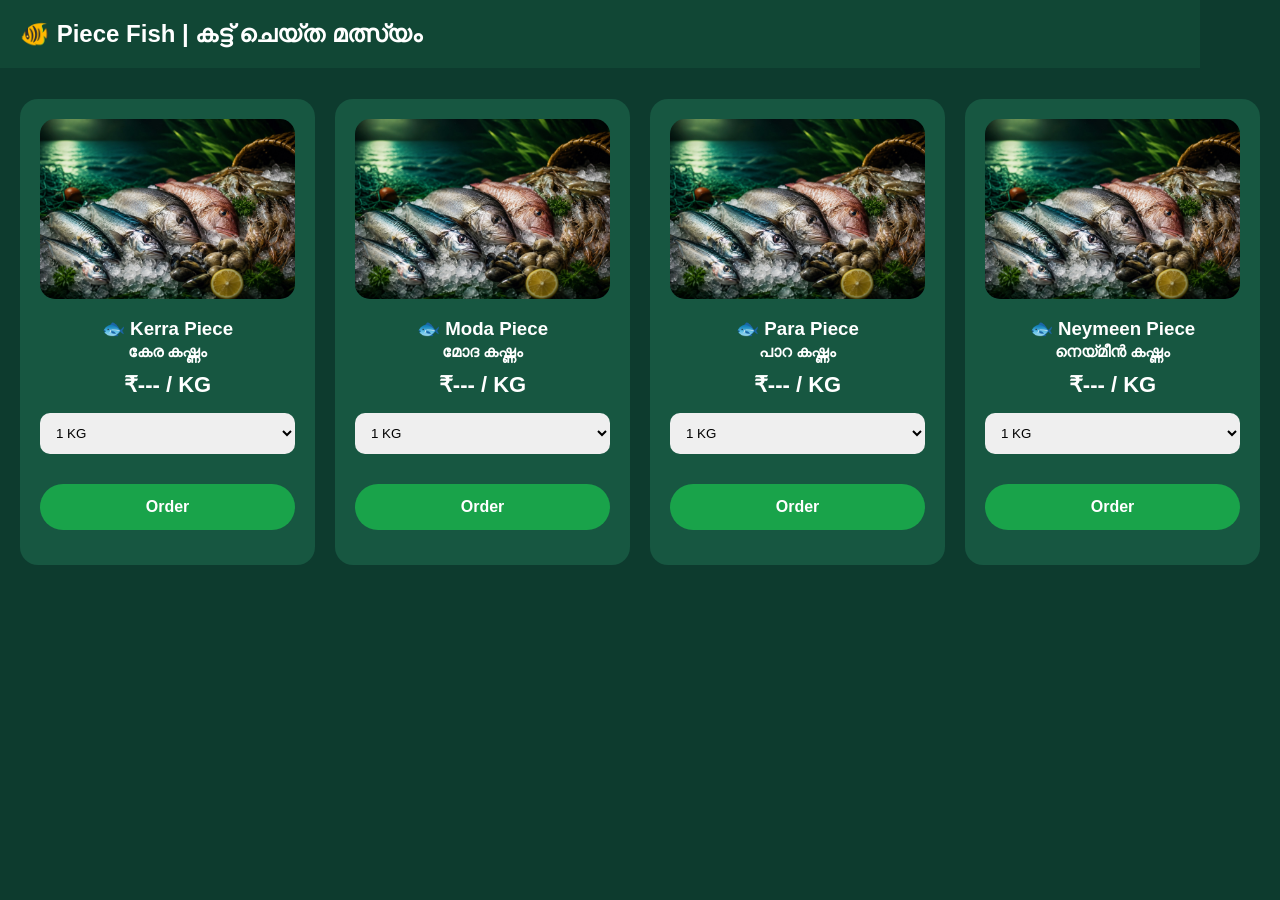
<file: piece-fish.html>
<!DOCTYPE html>
<html lang="en">
<head>
<meta charset="UTF-8">
<meta name="viewport" content="width=device-width, initial-scale=1.0">
<title>Piece Fish | BSR SUPER SHOPPE</title>

<link rel="stylesheet" href="style.css">

<style>
body{
margin:0;
background:#0d3b2e;
color:#fff;
font-family:Poppins,sans-serif;
}

.header{
background:#114735;
padding:20px;
text-align:center;
}

.back-btn{
display:block;
width:fit-content;
margin:20px auto;
padding:10px 20px;
background:#19a34a;
color:#fff;
text-decoration:none;
border-radius:30px;
font-weight:bold;
}

.products{
display:grid;
grid-template-columns:repeat(auto-fit,minmax(250px,1fr));
gap:20px;
padding:20px;
}

.card{
background:#175741;
border-radius:18px;
padding:20px;
text-align:center;
}

.card img{
width:100%;
height:180px;
object-fit:cover;
border-radius:15px;
}

.card h3{
margin:15px 0 10px;
}

.price{
font-size:22px;
font-weight:bold;
margin-bottom:15px;
}

select{
width:100%;
padding:12px;
border:none;
border-radius:10px;
margin-bottom:15px;
}

.order-btn{
width:100%;
padding:14px;
border:none;
border-radius:30px;
background:#19a34a;
color:#fff;
font-size:16px;
font-weight:bold;
cursor:pointer;
}
</style>

</head>

<body>

<div class="header">
<h2>🐠 Piece Fish | കട്ട് ചെയ്ത മത്സ്യം</h2>
</div>

<a href="index.html" class="back-btn">⬅ Back Home | ഹോം</a>

<div class="products">

<div class="card">
<img src="hero.jpg">
<h3>🐟 Kerra Piece<br><small>കേര കഷ്ണം</small></h3>
<div class="price">₹--- / KG</div>

<select>
<option>250 g</option>
<option>500 g</option>
<option>750 g</option>
<option selected>1 KG</option>
<option>2 KG</option>
</select>

<button class="order-btn"
onclick="window.open('https://wa.me/918891416068?text=I want Kerra Piece')">
Order
</button>
</div>

<div class="card">
<img src="hero.jpg">
<h3>🐟 Moda Piece<br><small>മോദ കഷ്ണം</small></h3>
<div class="price">₹--- / KG</div>

<select>
<option>250 g</option>
<option>500 g</option>
<option>750 g</option>
<option selected>1 KG</option>
<option>2 KG</option>
</select>

<button class="order-btn"
onclick="window.open('https://wa.me/918891416068?text=I want Moda Piece')">
Order
</button>
</div>

<div class="card">
<img src="hero.jpg">
<h3>🐟 Para Piece<br><small>പാറ കഷ്ണം</small></h3>
<div class="price">₹--- / KG</div>

<select>
<option>250 g</option>
<option>500 g</option>
<option>750 g</option>
<option selected>1 KG</option>
<option>2 KG</option>
</select>

<button class="order-btn"
onclick="window.open('https://wa.me/918891416068?text=I want Para Piece')">
Order
</button>
</div>

<div class="card">
<img src="hero.jpg">
<h3>🐟 Neymeen Piece<br><small>നെയ്മീൻ കഷ്ണം</small></h3>
<div class="price">₹--- / KG</div>

<select>
<option>250 g</option>
<option>500 g</option>
<option>750 g</option>
<option selected>1 KG</option>
<option>2 KG</option>
</select>

<button class="order-btn"
onclick="window.open('https://wa.me/918891416068?text=I want Neymeen Piece')">
Order
</button>
</div>

</div>

</body>
</html>
</file>
<file: style.css>
*{
margin:0;
padding:0;
box-sizing:border-box;
font-family:'Poppins',sans-serif;
}

html{
scroll-behavior:smooth;
}

body{
background:#0d3b2e;
color:#ffffff;
overflow-x:hidden;
}

/* INTRO */

#intro{
position:fixed;
top:0;
left:0;
width:100%;
height:100%;
background:#000;
z-index:99999;
display:flex;
justify-content:center;
align-items:center;
overflow:hidden;
}

#intro video{
width:100%;
height:100%;
object-fit:cover;
}

#skipIntro{
position:absolute;
top:20px;
right:20px;
padding:10px 22px;
border:none;
border-radius:30px;
background:rgba(255,255,255,.18);
backdrop-filter:blur(10px);
color:#fff;
cursor:pointer;
font-weight:600;
}

/* WEBSITE */

#mainWebsite{
display:none;
min-height:100vh;
}

/* HEADER */

.header{
position:fixed;
top:0;
left:0;
width:100%;
padding:15px 20px;
display:flex;
justify-content:space-between;
align-items:center;
background:rgba(13,59,46,.92);
backdrop-filter:blur(12px);
z-index:999;
}

.logo-area{
display:flex;
align-items:center;
gap:12px;
}

.logo{
width:55px;
height:55px;
border-radius:50%;
}

.logo-area h2{
font-size:18px;
font-weight:700;
}

.logo-area p{
font-size:12px;
opacity:.85;
}

.header-icons{
display:flex;
gap:10px;
}

.icon-btn{
width:42px;
height:42px;
border:none;
border-radius:50%;
background:#1f5b45;
color:#fff;
font-size:18px;
cursor:pointer;
}
/* HERO */

.hero{
    height:420px;
    background-image:
        linear-gradient(rgba(0,0,0,.45), rgba(0,0,0,.55)),
        url("./hero.jpg");
    background-size:cover;
    background-position:center;
    background-repeat:no-repeat;

    display:flex;
    align-items:center;
    justify-content:flex-start;

    padding:25px;
    margin-top:85px;
}
.hero-overlay h1{
font-size:38px;
font-weight:700;
margin-bottom:15px;
}

.hero-overlay p{
font-size:18px;
opacity:.9;
margin-bottom:25px;
}

.order-btn{
display:inline-block;
padding:14px 30px;
background:#16a34a;
color:#fff;
text-decoration:none;
border-radius:50px;
font-weight:600;
transition:.3s;
}
.order-btn{
width:90%;
padding:12px;
margin:15px 0;
background:#22c55e;
color:#fff;
border:none;
border-radius:30px;
font-size:16px;
font-weight:bold;
cursor:pointer;
}
.order-btn:hover{
transform:scale(1.05);
}

/* SEARCH */

.search-section{
padding:25px 20px;
background:#114735;
}

#searchBox{
width:100%;
padding:16px;
border:none;
border-radius:14px;
font-size:16px;
outline:none;
}

/* CATEGORIES */

.categories{
display:grid;
grid-template-columns:repeat(2,1fr);
gap:16px;
padding:20px;
background:#0d3b2e;
}

.category-card{
background:#175741;
border-radius:18px;
padding:25px 15px;
text-align:center;
font-size:18px;
cursor:pointer;
transition:.3s;
}

.category-card span{
display:block;
margin-top:10px;
font-weight:600;
}

.category-card:hover{
transform:translateY(-5px);
background:#1c6b50;
}
/* Safe Area */

html,
body{
padding:0;
margin:0;
background:#0d3b2e;
}

body{
padding-top:env(safe-area-inset-top);
padding-bottom:env(safe-area-inset-bottom);
padding-left:env(safe-area-inset-left);
padding-right:env(safe-area-inset-right);
}
/* HERO */



.hero-overlay{
    max-width:500px;
    position:relative;
    z-index:2;
}

.hero-tag{
display:inline-block;
background:#19a34a;
padding:8px 16px;
border-radius:20px;
font-weight:600;
margin-bottom:18px;
}

.hero h1{
font-size:38px;
line-height:1.2;
margin-bottom:15px;
}

.hero p{
font-size:16px;
line-height:1.7;
margin-bottom:25px;
color:#f1f1f1;
}

.hero-buttons{
display:flex;
gap:15px;
}

.order-btn,
.view-btn{
padding:14px 24px;
border:none;
border-radius:30px;
font-size:16px;
cursor:pointer;
font-weight:bold;
}

.order-btn{
background:#19a34a;
color:white;
}

.view-btn{
background:white;
color:#0c4d38;
}
/* OFFERS */

.offers{
padding:35px 20px;
background:#114735;
}

.offers h2{
font-size:28px;
margin-bottom:20px;
text-align:center;
}

.offer-grid{
display:grid;
grid-template-columns:repeat(auto-fit,minmax(220px,1fr));
gap:18px;
}

.offer-card{
background:#1a5d45;
border-radius:18px;
padding:22px;
position:relative;
transition:.3s;
}

.offer-card:hover{
transform:translateY(-6px);
}

.offer-badge{
position:absolute;
top:12px;
right:12px;
background:#19a34a;
padding:6px 12px;
border-radius:20px;
font-size:12px;
font-weight:bold;
color:#fff;
}

.offer-card h3{
margin-top:25px;
font-size:22px;
margin-bottom:8px;
}

.offer-card p{
color:#d7f5dd;
}
/* Featured Products */

.featured-products{
padding:40px 20px;
background:#0d3b2e;
}

.featured-products h2{
text-align:center;
margin-bottom:25px;
font-size:28px;
}

.product-grid{
display:grid;
grid-template-columns:repeat(auto-fit,minmax(220px,1fr));
gap:20px;
}

.product-card{
background:#175741;
border-radius:20px;
overflow:hidden;
text-align:center;
padding-bottom:20px;
transition:.3s;
}

.product-card:hover{
transform:translateY(-6px);
}

.product-card img{
width:100%;
height:180px;
object-fit:cover;
}

.product-card h3{
margin:15px 0 10px;
}

.product-card p{
margin-bottom:15px;
}

.product-card button{
background:#19a34a;
color:#fff;
border:none;
padding:12px 22px;
border-radius:30px;
cursor:pointer;
font-weight:bold;
}
/* Floating WhatsApp */

.whatsapp-float{
position:fixed;
right:20px;
bottom:20px;
width:60px;
height:60px;
background:#25D366;
color:#fff;
border-radius:50%;
display:flex;
justify-content:center;
align-items:center;
font-size:30px;
text-decoration:none;
box-shadow:0 8px 20px rgba(0,0,0,.3);
z-index:9999;
transition:.3s;
}

.whatsapp-float:hover{
transform:scale(1.1);
}
/* SERVICES */

.services{
padding:50px 20px;
background:#114735;
}

.services h2{
text-align:center;
font-size:30px;
margin-bottom:30px;
}

.services-grid{
display:grid;
grid-template-columns:repeat(auto-fit,minmax(220px,1fr));
gap:20px;
}

.service-card{
background:#175741;
padding:25px;
border-radius:20px;
text-align:center;
transition:.3s;
}

.service-card:hover{
transform:translateY(-8px);
}

.service-icon{
font-size:45px;
margin-bottom:15px;
}

.service-card h3{
margin-bottom:10px;
}

.service-card p{
color:#d7f5dd;
line-height:1.6;
}
/* SHOP STATUS */

.shop-status{
    width:90%;
    max-width:500px;
    margin:20px auto;
    padding:15px 20px;
    border-radius:15px;
    text-align:center;
    font-size:18px;
    font-weight:700;
    background:rgba(255,255,255,0.08);
    backdrop-filter:blur(10px);
    color:#fff;
    animation:fadeDown .8s ease;
    box-shadow:0 0 15px rgba(0,0,0,.25);
}

.shop-status.open{
    border:2px solid #22c55e;
    box-shadow:0 0 20px rgba(34,197,94,.6);
}

.shop-status.closed{
    border:2px solid #ef4444;
    box-shadow:0 0 20px rgba(239,68,68,.6);
}

.shop-status .dot{
    display:inline-block;
    width:12px;
    height:12px;
    border-radius:50%;
    margin-right:8px;
    animation:pulse 1.2s infinite;
}

.shop-status.open .dot{
    background:#22c55e;
}

.shop-status.closed .dot{
    background:#ef4444;
}

@keyframes pulse{
    0%{transform:scale(1);opacity:1;}
    50%{transform:scale(1.4);opacity:.5;}
    100%{transform:scale(1);opacity:1;}
}

@keyframes fadeDown{
    from{
        opacity:0;
        transform:translateY(-20px);
    }
    to{
        opacity:1;
        transform:translateY(0);
    }
}
.shop-status{
    width:90%;
    max-width:500px;
    margin:100px auto 20px;
    padding:15px 20px;
    text-align:center;
    border-radius:15px;
    font-weight:700;
    background:#175741;
    color:#fff;
}
.side-menu{
    position:fixed;
    top:0;
    right:-280px;
    width:260px;
    height:100%;
    background:#114735;
    transition:.35s;
    z-index:9999;
    padding-top:90px;
    box-shadow:-5px 0 20px rgba(0,0,0,.3);
}

.side-menu.active{
    right:0;
}

.side-menu a{
    display:block;
    padding:18px 25px;
    color:#fff;
    text-decoration:none;
    font-size:18px;
    border-bottom:1px solid rgba(255,255,255,.08);
}

.side-menu a:hover{
    background:#19a34a;
}
/* ===== Desktop Layout on Mobile ===== */

html,
body{
    min-width:1200px;
    overflow-x:auto;
}

#mainWebsite{
    width:1200px;
    margin:0 auto;
}

.header,
.hero,
.search-section,
.offers,
.categories,
.featured-products,
.services,
.footer{
    width:1200px;
    margin-left:auto;
    margin-right:auto;
}

.hero{
    height:650px;
}

.hero h1{
    font-size:72px;
}

.hero p{
    font-size:28px;
}

.product-grid{
    grid-template-columns:repeat(4,1fr);
}

.offer-grid{
    grid-template-columns:repeat(3,1fr);
}

.categories{
    grid-template-columns:repeat(4,1fr);
}
.admin-container{
    min-height:100vh;
    display:flex;
    justify-content:center;
    align-items:center;
}

.login-box{
    width:90%;
    max-width:400px;
    background:#175741;
    padding:25px;
    border-radius:15px;
    box-shadow:0 10px 20px rgba(0,0,0,.3);
    text-align:center;
}

.login-box h2{
    margin-bottom:20px;
}

.login-box input{
    width:100%;
    padding:12px;
    margin:10px 0;
    border:none;
    border-radius:10px;
    box-sizing:border-box;
}

.login-box button{
    width:100%;
    padding:12px;
    border:none;
    border-radius:10px;
    background:#22c55e;
    color:#fff;
    font-size:16px;
    font-weight:bold;
    cursor:pointer;
}
.admin-container{
    min-height:100vh;
    display:flex;
    justify-content:center;
    align-items:center;
}

#admin-panel{
    width:90%;
    max-width:420px;
    background:#175741;
    padding:25px;
    border-radius:15px;
    box-shadow:0 10px 20px rgba(0,0,0,.3);
    text-align:center;
}

#admin-panel input{
    width:100%;
    padding:12px;
    margin:10px 0;
    border:none;
    border-radius:10px;
}

#admin-panel button{
    width:100%;
    padding:12px;
    margin-top:10px;
    border:none;
    border-radius:10px;
    background:#22c55e;
    color:#fff;
    font-size:16px;
    font-weight:bold;
}
</file>
